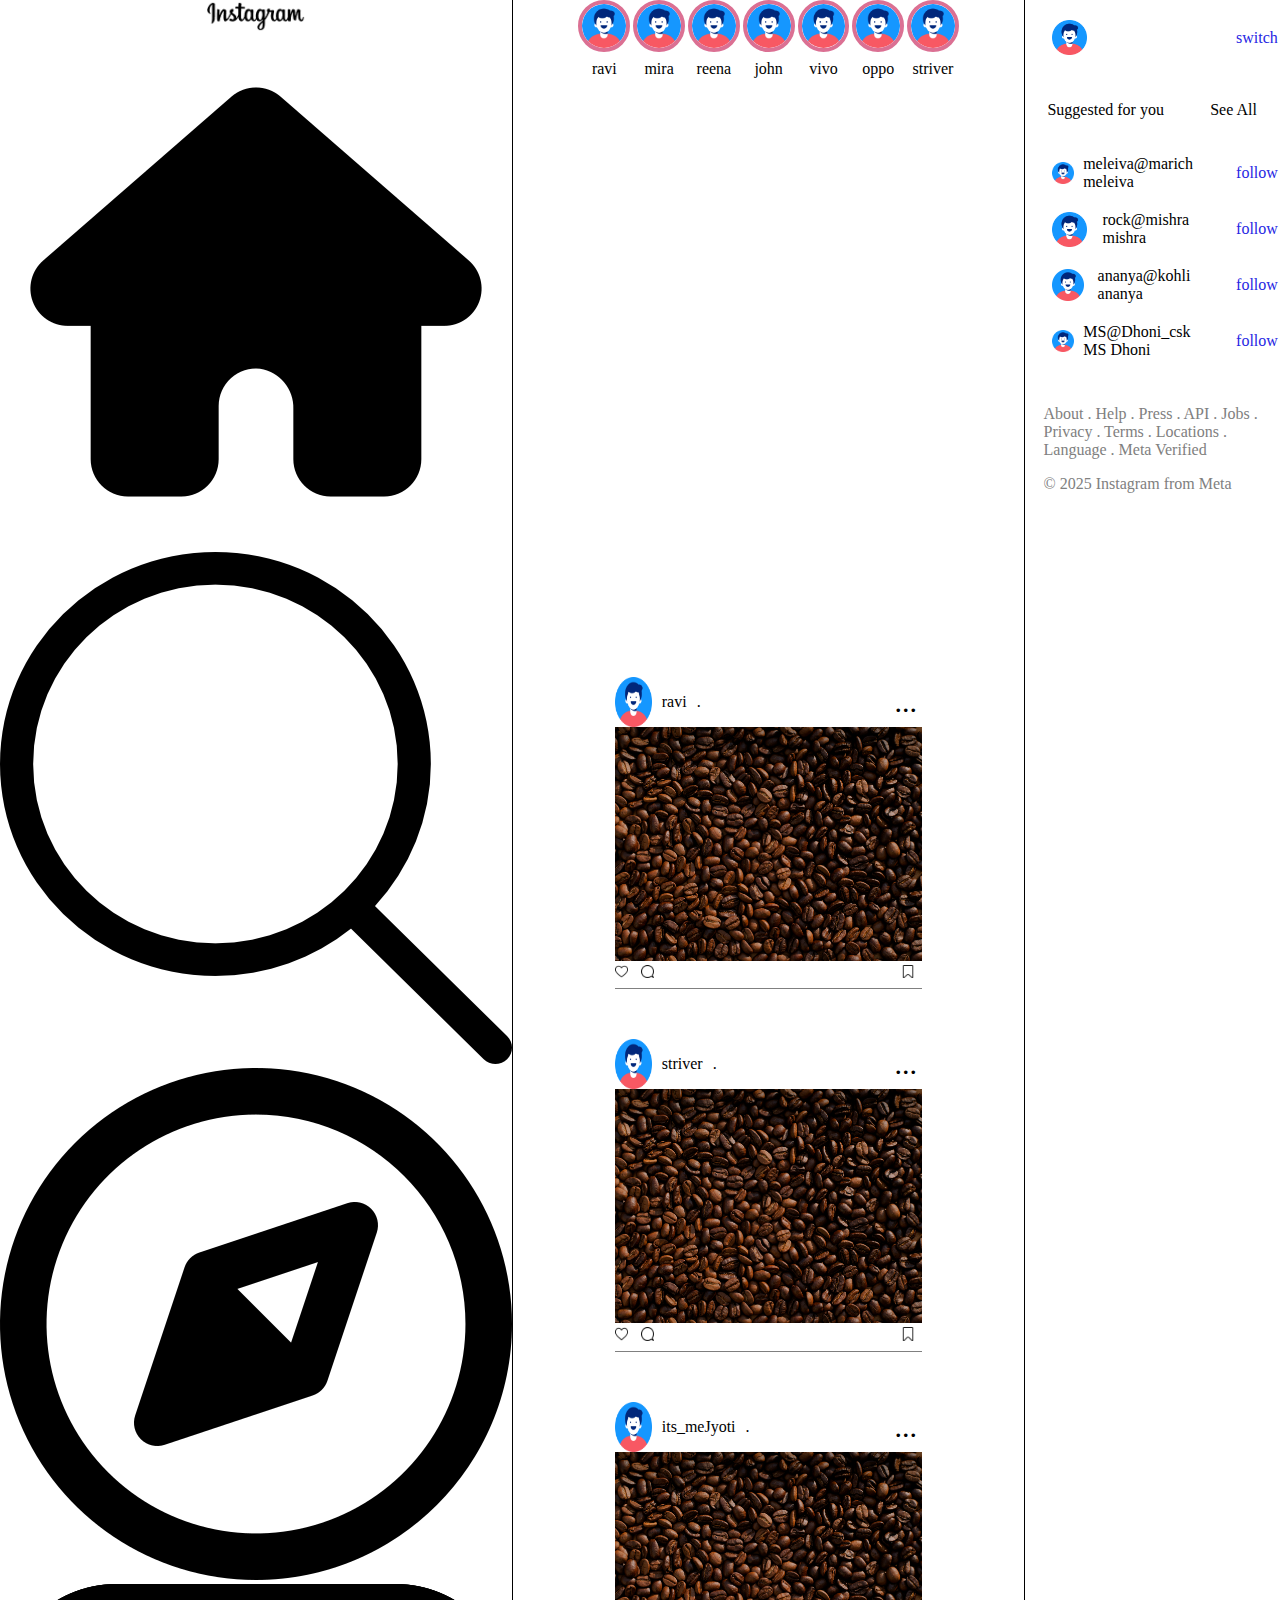
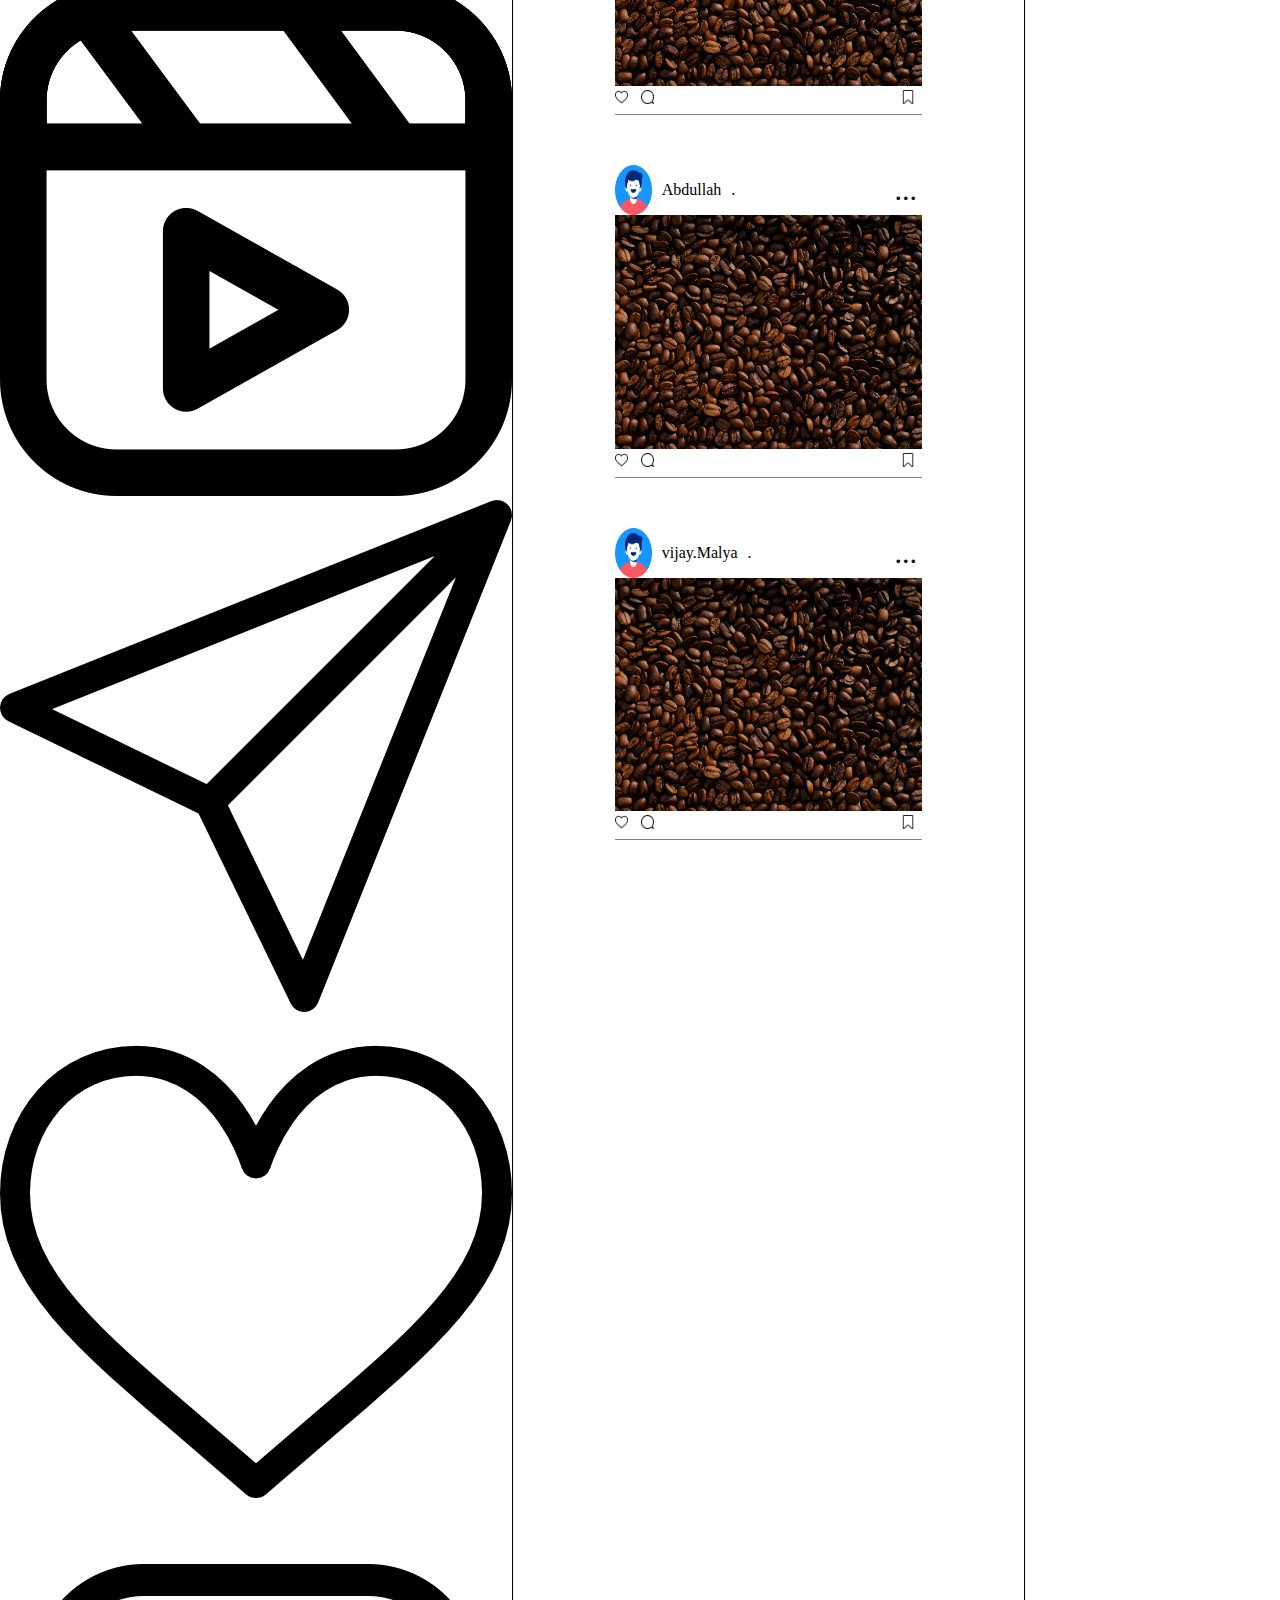
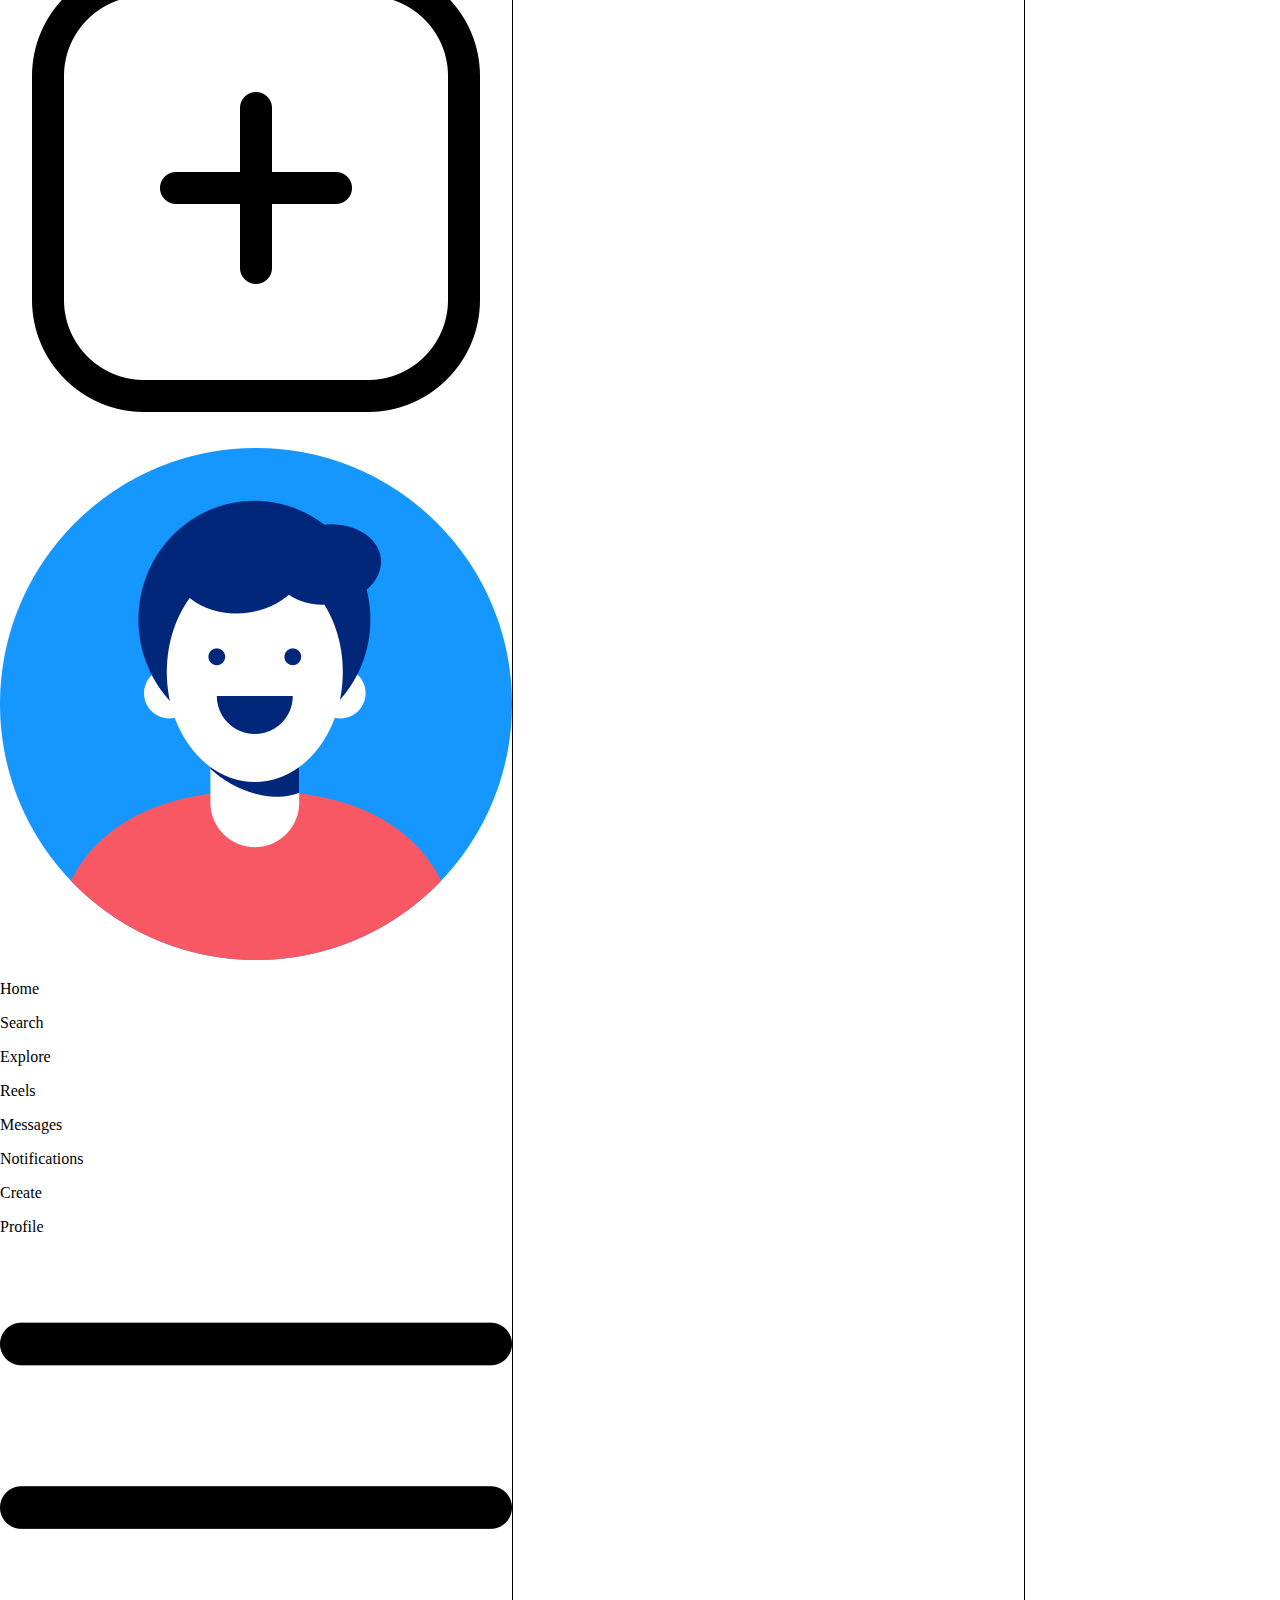
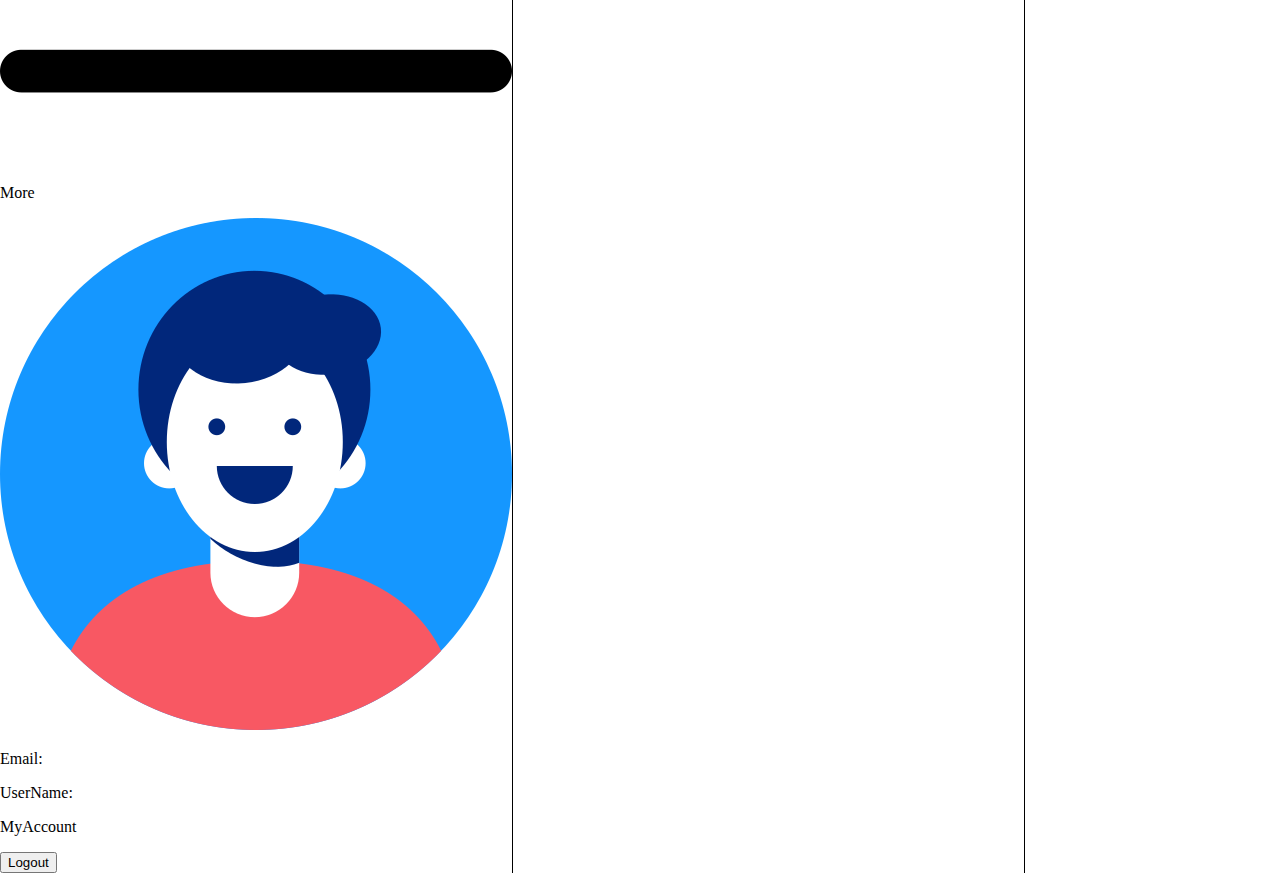
<file: index.html>
<!DOCTYPE html>
<html lang="en">
  <head>
    <meta charset="UTF-8" />
    <meta name="viewport" content="width=device-width, initial-scale=1.0" />
    <title>Instagram</title>
    <link rel="stylesheet" href="style.css" />
  </head>
  <body>
    <div id="main">
      <div id="nav">
        <div id="instalogo">
          <img src="images/instagramText.png" width="100px" />
        </div>

        <div id="instamiddle">
          <div class="logos">
            <img src="images/home-icon.png" />
            <img src="images/search-icon.png" />
            <img src="images/explore-icon.png" />
            <img src="images/reels-icon.png" />
            <img src="images/messages-icon.png" />
            <img src="images/notifications-icon.png" />
            <img src="images/create-icon.png" />
            <img src="images/profile-icon.png" />
          </div>
          <div class="data">
            <p>Home</p>
            <p>Search</p>
            <p>Explore</p>
            <p>Reels</p>
            <p>Messages</p>
            <p>Notifications</p>
            <p>Create</p>
            <p>Profile</p>
          </div>
        </div>

        <div id="instabottom">
          <div class="bottomlogo">
            <img id="more" src="images/more-icon.png" />
          </div>
          <div class="bottomdata">
            <p id="pmore">More</p>
          </div>
        </div>

        <div id="dropdown" class="dropdown hidden">
          <div id="dropdown-img">
            <img src="images/profile-icon.png" />
          </div>
          <div id="dropdown-data">
            <p><span>Email:</span><span id="email"></span></p>
            <p><span>UserName:</span><span id="username"></span></p>
            <p>MyAccount</p>
            <button id="logout">Logout</button>
          </div>
        </div>
      </div>

      <div id="mainbody">
        <div id="posts">
          <div class="centre-post">
            <div class="stories">
              <div class="storyimg">
                <img src="images/profile-icon.png" />
                <p>ravi</p>
              </div>

              <div class="storyimg">
                <img src="images/profile-icon.png" />
                <p>mira</p>
              </div>

              <div class="storyimg">
                <img src="images/profile-icon.png" />
                <p>reena</p>
              </div>

              <div class="storyimg">
                <img src="images/profile-icon.png" />
                <p>john</p>
              </div>

              <div class="storyimg">
                <img src="images/profile-icon.png" />
                <p>vivo</p>
              </div>

              <div class="storyimg">
                <img src="images/profile-icon.png" />
                <p>oppo</p>
              </div>

              <div class="storyimg">
                <img src="images/profile-icon.png" />
                <p>striver</p>
              </div>
            </div>

            <div class="post">
              <div class="post-items">
                <div class="post-head">
                  <div class="head-content">
                    <img src="images/profile-icon.png" />
                    <p>ravi</p>
                    <p>.</p>
                  </div>
                  <div class="head-sidemenu">...</div>
                </div>
                <div class="post-img">
                  <img src="images/coffee.png" />
                </div>
                <div class="post-bottom">
                  <div class="likeandcomment">
                    <img src="images/heart.png" />
                    <img src="images/chat.png" />
                  </div>
                  <div class="save">
                    <img src="images/save-instagram.png" />
                  </div>
                </div>
              </div>

              <div class="post-items">
                <div class="post-head">
                  <div class="head-content">
                    <img src="images/profile-icon.png" />
                    <p>striver</p>
                    <p>.</p>
                  </div>
                  <div class="head-sidemenu">...</div>
                </div>
                <div class="post-img">
                  <img src="images/coffee.png" />
                </div>
                <div class="post-bottom">
                  <div class="likeandcomment">
                    <img src="images/heart.png" />
                    <img src="images/chat.png" />
                  </div>
                  <div class="save">
                    <img src="images/save-instagram.png" />
                  </div>
                </div>
              </div>

              <div class="post-items">
                <div class="post-head">
                  <div class="head-content">
                    <img src="images/profile-icon.png" />
                    <p>its_meJyoti</p>
                    <p>.</p>
                  </div>
                  <div class="head-sidemenu">...</div>
                </div>
                <div class="post-img">
                  <img src="images/coffee.png" />
                </div>
                <div class="post-bottom">
                  <div class="likeandcomment">
                    <img src="images/heart.png" />
                    <img src="images/chat.png" />
                  </div>
                  <div class="save">
                    <img src="images/save-instagram.png" />
                  </div>
                </div>
              </div>

              <div class="post-items">
                <div class="post-head">
                  <div class="head-content">
                    <img src="images/profile-icon.png" />
                    <p>Abdullah</p>
                    <p>.</p>
                  </div>
                  <div class="head-sidemenu">...</div>
                </div>
                <div class="post-img">
                  <img src="images/coffee.png" />
                </div>
                <div class="post-bottom">
                  <div class="likeandcomment">
                    <img src="images/heart.png" />
                    <img src="images/chat.png" />
                  </div>
                  <div class="save">
                    <img src="images/save-instagram.png" />
                  </div>
                </div>
              </div>

              <div class="post-items">
                <div class="post-head">
                  <div class="head-content">
                    <img src="images/profile-icon.png" />
                    <p>vijay.Malya</p>
                    <p>.</p>
                  </div>
                  <div class="head-sidemenu">...</div>
                </div>
                <div class="post-img">
                  <img src="images/coffee.png" />
                </div>
                <div class="post-bottom">
                  <div class="likeandcomment">
                    <img src="images/heart.png" />
                    <img src="images/chat.png" />
                  </div>
                  <div class="save">
                    <img src="images/save-instagram.png" />
                  </div>
                </div>
              </div>
            </div>
          </div>
        </div>

        <div id="follow">
          <!-- // my profile -->
          <div id="myprofile">
            <div id="imgdata">
              <div id="img">
                <img src="images/profile-icon.png" />
              </div>

              <div id="data">
                <span id="myemail"></span>
                <span id="myname"></span>
              </div>
            </div>

            <div id="switch">
              <span style="padding-left: 20px; color: rgb(38, 38, 227)"
                >switch</span
              >
            </div>
          </div>

          <!-- // suggested profiles -->
          <div id="suggested-profiles">
            <div id="suggested-head">
              <p>Suggested for you</p>
              <p>See All</p>
            </div>
            <div id="suggested-profiles-list">
              <div class="suggested-profile">
                <div class="suggestion-imgdata">
                  <div class="suggestionimg">
                    <img src="images/profile-icon.png" />
                  </div>

                  <div class="suggestion-data">
                    <span>meleiva@marich</span>
                    <span>meleiva</span>
                  </div>
                </div>

                <div class="suggested-follow">
                  <span style="padding-left: 20px; color: rgb(38, 38, 227)"
                    >follow</span
                  >
                </div>
              </div>

              <div class="suggested-profile">
                <div class="suggestion-imgdata">
                  <div class="suggestionimg">
                    <img src="images/profile-icon.png" />
                  </div>

                  <div class="suggestion-data">
                    <span>rock@mishra</span>
                    <span>mishra</span>
                  </div>
                </div>

                <div class="suggested-follow">
                  <span style="padding-left: 20px; color: rgb(38, 38, 227)"
                    >follow</span
                  >
                </div>
              </div>

              <div class="suggested-profile">
                <div class="suggestion-imgdata">
                  <div class="suggestionimg">
                    <img src="images/profile-icon.png" />
                  </div>

                  <div class="suggestion-data">
                    <span>ananya@kohli</span>
                    <span>ananya</span>
                  </div>
                </div>

                <div class="suggested-follow">
                  <span style="padding-left: 20px; color: rgb(38, 38, 227)"
                    >follow</span
                  >
                </div>
              </div>

              <div class="suggested-profile">
                <div class="suggestion-imgdata">
                  <div class="suggestionimg">
                    <img src="images/profile-icon.png" />
                  </div>

                  <div class="suggestion-data">
                    <span>MS@Dhoni_csk</span>
                    <span>MS Dhoni</span>
                  </div>
                </div>

                <div class="suggested-follow">
                  <span style="padding-left: 20px; color: rgb(38, 38, 227)"
                    >follow</span
                  >
                </div>
              </div>
            </div>
          </div>
          <!-- // footer links  -->
          <div id="footer">
            <p style="color: gray">
              About . Help . Press . API . Jobs . Privacy . Terms . Locations .
              Language . Meta Verified
            </p>

            <p style="color: gray">© 2025 Instagram from Meta</p>
          </div>
        </div>
      </div>
    </div>

    <script src="script.js"></script>
  </body>
</html>
</file>
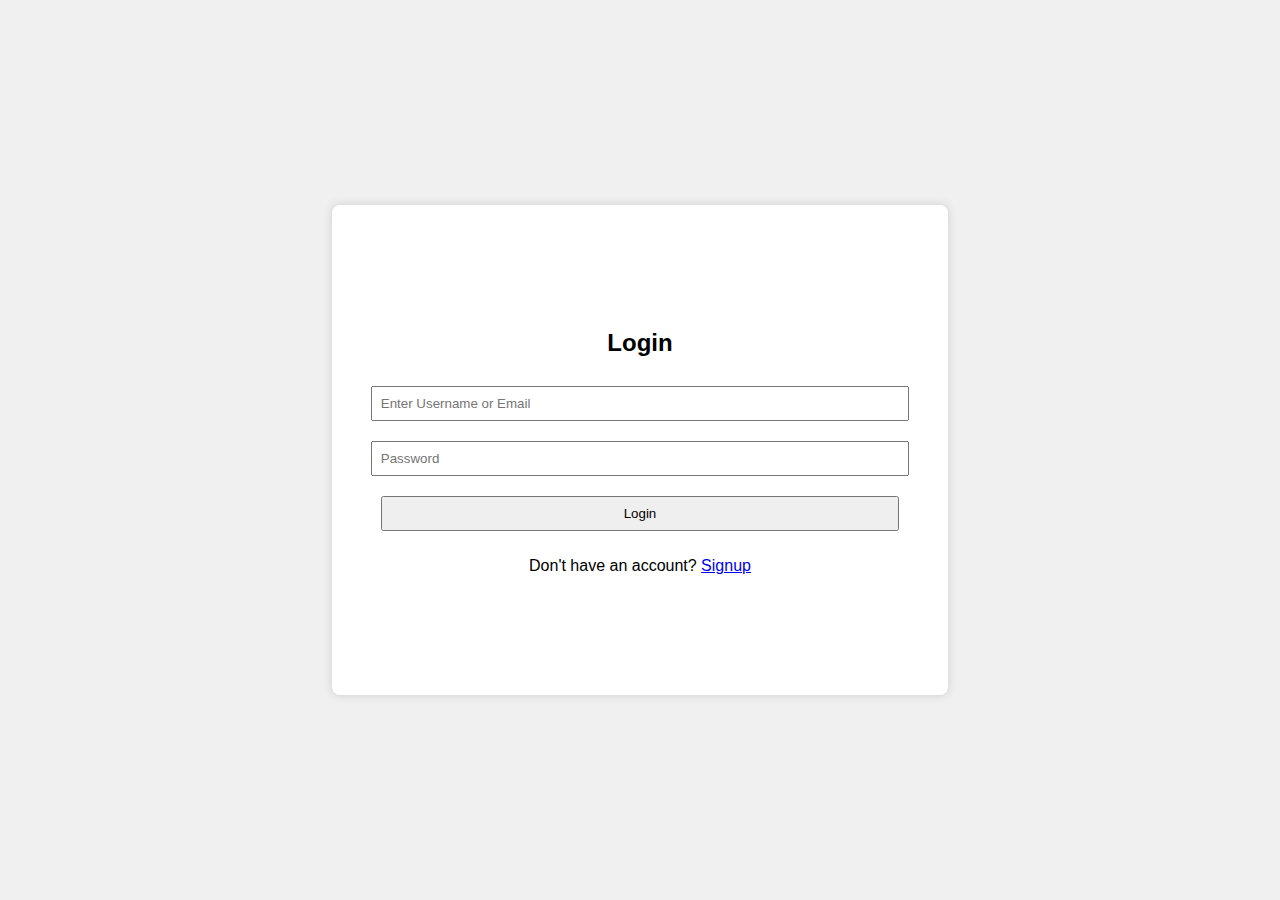
<file: Authentication/index.html>
<!DOCTYPE html>
<html lang="en">
  <head>
    <meta charset="UTF-8" />
    <title>Login</title>
    <link rel="stylesheet" href="Auth.css" />
  </head>
  <body>
    <div>
      <form id="loginForm">
        <h2>Login</h2>
        <input
          type="text"
          id="loginUsername"
          placeholder="Enter Username or Email"
          required
        />
        <input
          type="password"
          id="loginPassword"
          placeholder="Password"
          required
        />
        <button type="submit">Login</button>
        <p>Don't have an account? <a href="signup.html">Signup</a></p>
      </form>
    </div>
    <script src="Auth.js"></script>
  </body>
</html>
</file>
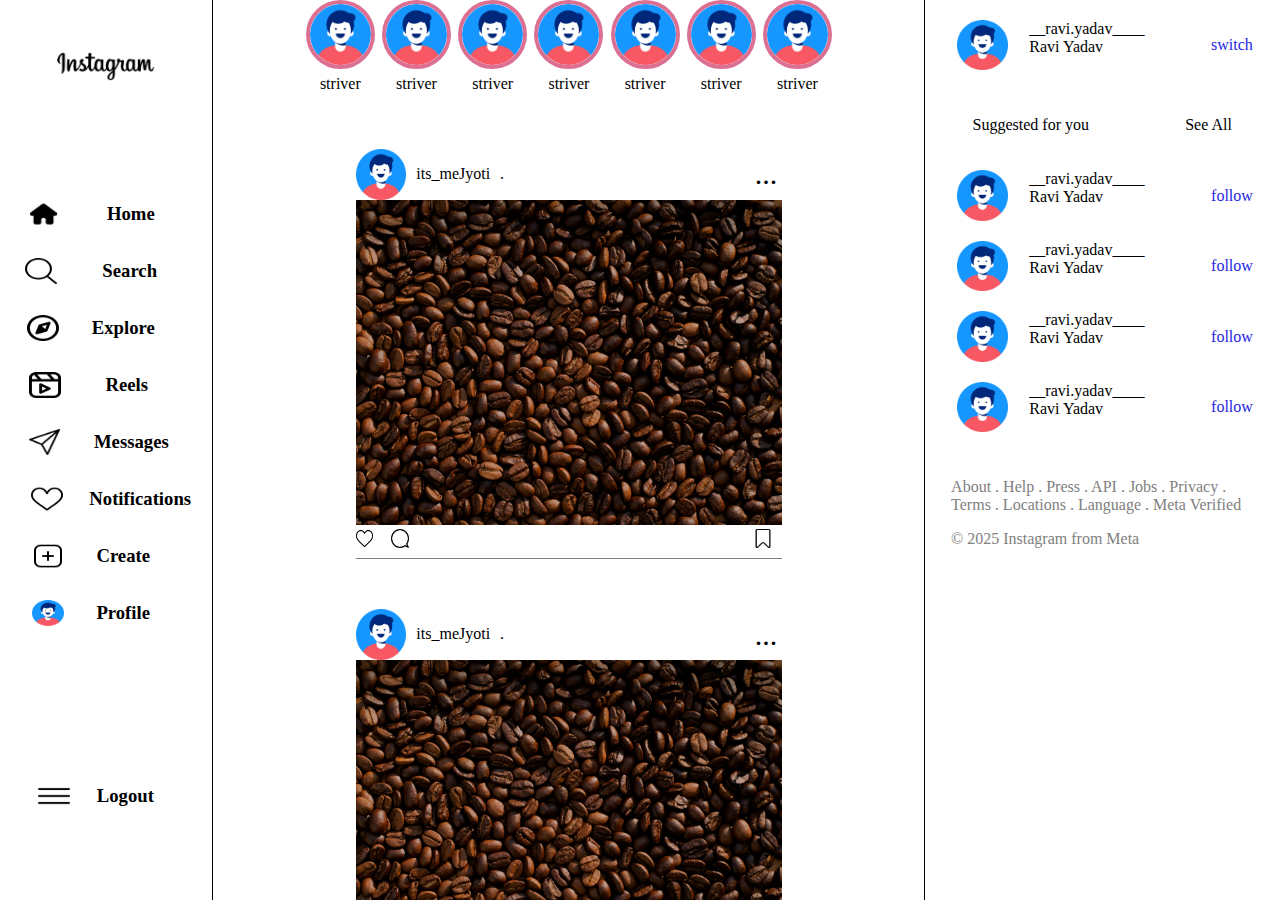
<file: insta.html>
<!DOCTYPE html>
<html lang="en">
  <head>
    <meta charset="UTF-8" />
    <meta name="viewport" content="width=device-width, initial-scale=1.0" />
    <title>Instagram</title>
    <link rel="stylesheet" href="style.css" />
  </head>
  <body>
    <div id="main">
      <div id="nav">
        <div id="instalogo">
          <img src="images/instagramText.png" width="100px" />
        </div>

        <div id="instamiddle">
          <div class="middle">
            <img
              id="home"
              src="images/home-icon.png"
              style="margin-right: 20px"
            />
            <h3 style="margin-right: 30px">Home</h3>
          </div>

          <div class="middle">
            <img
              id="search"
              src="images/search-icon.png"
              style="margin-right: 20px"
            />
            <h3 style="margin-right: 30px">Search</h3>
          </div>

          <div class="middle">
            <img
              id="explore"
              src="images/explore-icon.png"
              style="margin-right: 5px"
            />
            <h3 style="margin-right: 30px">Explore</h3>
          </div>

          <div class="middle">
            <img
              id="reels"
              src="images/reels-icon.png"
              style="margin-right: 15px"
            />
            <h3 style="margin-right: 35px">Reels</h3>
          </div>

          <div class="middle">
            <img
              id="messages"
              src="images/messages-icon.png"
              style="margin-right: 5px"
            />
            <h3 style="margin-right: 15px">Messages</h3>
          </div>

          <div class="middle">
            <img
              id="notifications"
              src="images/notifications-icon.png"
              style="margin-right: -5px"
            />
            <h3 style="margin-right: -10px">Notifications</h3>
          </div>

          <div class="middle">
            <img id="create" src="images/create-icon.png" />
            <h3 style="padding-right: 30px">Create</h3>
          </div>

          <div class="middle">
            <img id="profile" src="images/profile-icon.png" />
            <h3 style="padding-right: 30px">Profile</h3>
          </div>
        </div>

        <div id="instabottom">
          <div class="bottom">
            <img
              id="more"
              src="images/more-icon.png"
              style="margin-right: -12px; cursor: pointer"
            />
            <h3 id="logoutpara" style="margin-right: 20px; cursor: pointer">
              Logout
            </h3>
          </div>
        </div>
      </div>

      <div id="mainbody">
        <div id="posts">
          <div class="centre-post">
            <div class="stories">
              <div class="storyimg">
                <img src="images/profile-icon.png" />
                <p>striver</p>
              </div>

              <div class="storyimg">
                <img src="images/profile-icon.png" />
                <p>striver</p>
              </div>

              <div class="storyimg">
                <img src="images/profile-icon.png" />
                <p>striver</p>
              </div>

              <div class="storyimg">
                <img src="images/profile-icon.png" />
                <p>striver</p>
              </div>

              <div class="storyimg">
                <img src="images/profile-icon.png" />
                <p>striver</p>
              </div>

              <div class="storyimg">
                <img src="images/profile-icon.png" />
                <p>striver</p>
              </div>

              <div class="storyimg">
                <img src="images/profile-icon.png" />
                <p>striver</p>
              </div>
            </div>

            <div class="post">
              <div class="post-items">
                <div class="post-head">
                  <div class="head-content">
                    <img src="images/profile-icon.png" />
                    <p>its_meJyoti</p>
                    <p>.</p>
                  </div>
                  <div class="head-sidemenu">...</div>
                </div>
                <div class="post-img">
                  <img src="images/coffee.png" />
                </div>
                <div class="post-bottom">
                  <div class="likeandcomment">
                    <img src="images/heart.png" />
                    <img src="images/chat.png" />
                  </div>
                  <div class="save">
                    <img src="images/save-instagram.png" />
                  </div>
                </div>
              </div>

              <div class="post-items">
                <div class="post-head">
                  <div class="head-content">
                    <img src="images/profile-icon.png" />
                    <p>its_meJyoti</p>
                    <p>.</p>
                  </div>
                  <div class="head-sidemenu">...</div>
                </div>
                <div class="post-img">
                  <img src="images/coffee.png" />
                </div>
                <div class="post-bottom">
                  <div class="likeandcomment">
                    <img src="images/heart.png" />
                    <img src="images/chat.png" />
                  </div>
                  <div class="save">
                    <img src="images/save-instagram.png" />
                  </div>
                </div>
              </div>

              <div class="post-items">
                <div class="post-head">
                  <div class="head-content">
                    <img src="images/profile-icon.png" />
                    <p>its_meJyoti</p>
                    <p>.</p>
                  </div>
                  <div class="head-sidemenu">...</div>
                </div>
                <div class="post-img">
                  <img src="images/coffee.png" />
                </div>
                <div class="post-bottom">
                  <div class="likeandcomment">
                    <img src="images/heart.png" />
                    <img src="images/chat.png" />
                  </div>
                  <div class="save">
                    <img src="images/save-instagram.png" />
                  </div>
                </div>
              </div>

              <div class="post-items">
                <div class="post-head">
                  <div class="head-content">
                    <img src="images/profile-icon.png" />
                    <p>its_meJyoti</p>
                    <p>.</p>
                  </div>
                  <div class="head-sidemenu">...</div>
                </div>
                <div class="post-img">
                  <img src="images/coffee.png" />
                </div>
                <div class="post-bottom">
                  <div class="likeandcomment">
                    <img src="images/heart.png" />
                    <img src="images/chat.png" />
                  </div>
                  <div class="save">
                    <img src="images/save-instagram.png" />
                  </div>
                </div>
              </div>

              <div class="post-items">
                <div class="post-head">
                  <div class="head-content">
                    <img src="images/profile-icon.png" />
                    <p>its_meJyoti</p>
                    <p>.</p>
                  </div>
                  <div class="head-sidemenu">...</div>
                </div>
                <div class="post-img">
                  <img src="images/coffee.png" />
                </div>
                <div class="post-bottom">
                  <div class="likeandcomment">
                    <img src="images/heart.png" />
                    <img src="images/chat.png" />
                  </div>
                  <div class="save">
                    <img src="images/save-instagram.png" />
                  </div>
                </div>
              </div>
            </div>
          </div>
        </div>

        <div id="follow">
          <!-- // my profile -->
          <div id="myprofile">
            <div id="imgdata">
              <div id="img">
                <img src="images/profile-icon.png" />
              </div>

              <div id="data">
                <span>__ravi.yadav____</span>
                <span>Ravi Yadav</span>
              </div>
            </div>

            <div id="switch">
              <span style="padding-left: 20px; color: rgb(38, 38, 227)"
                >switch</span
              >
            </div>
          </div>

          <!-- // suggested profiles -->
          <div id="suggested-profiles">
            <div id="suggested-head">
              <p>Suggested for you</p>
              <p>See All</p>
            </div>
            <div id="suggested-profiles-list">
              <div class="suggested-profile">
                <div class="suggestion-imgdata">
                  <div class="suggestionimg">
                    <img src="images/profile-icon.png" />
                  </div>

                  <div class="suggestion-data">
                    <span>__ravi.yadav____</span>
                    <span>Ravi Yadav</span>
                  </div>
                </div>

                <div class="suggested-follow">
                  <span style="padding-left: 20px; color: rgb(38, 38, 227)"
                    >follow</span
                  >
                </div>
              </div>

              <div class="suggested-profile">
                <div class="suggestion-imgdata">
                  <div class="suggestionimg">
                    <img src="images/profile-icon.png" />
                  </div>

                  <div class="suggestion-data">
                    <span>__ravi.yadav____</span>
                    <span>Ravi Yadav</span>
                  </div>
                </div>

                <div class="suggested-follow">
                  <span style="padding-left: 20px; color: rgb(38, 38, 227)"
                    >follow</span
                  >
                </div>
              </div>

              <div class="suggested-profile">
                <div class="suggestion-imgdata">
                  <div class="suggestionimg">
                    <img src="images/profile-icon.png" />
                  </div>

                  <div class="suggestion-data">
                    <span>__ravi.yadav____</span>
                    <span>Ravi Yadav</span>
                  </div>
                </div>

                <div class="suggested-follow">
                  <span style="padding-left: 20px; color: rgb(38, 38, 227)"
                    >follow</span
                  >
                </div>
              </div>

              <div class="suggested-profile">
                <div class="suggestion-imgdata">
                  <div class="suggestionimg">
                    <img src="images/profile-icon.png" />
                  </div>

                  <div class="suggestion-data">
                    <span>__ravi.yadav____</span>
                    <span>Ravi Yadav</span>
                  </div>
                </div>

                <div class="suggested-follow">
                  <span style="padding-left: 20px; color: rgb(38, 38, 227)"
                    >follow</span
                  >
                </div>
              </div>
            </div>
          </div>
          <!-- // footer links  -->
          <div id="footer">
            <p style="color: gray">
              About . Help . Press . API . Jobs . Privacy . Terms . Locations .
              Language . Meta Verified
            </p>

            <p style="color: gray">© 2025 Instagram from Meta</p>
          </div>
        </div>
      </div>
    </div>

    <script src="script.js"></script>
  </body>
</html>
</file>
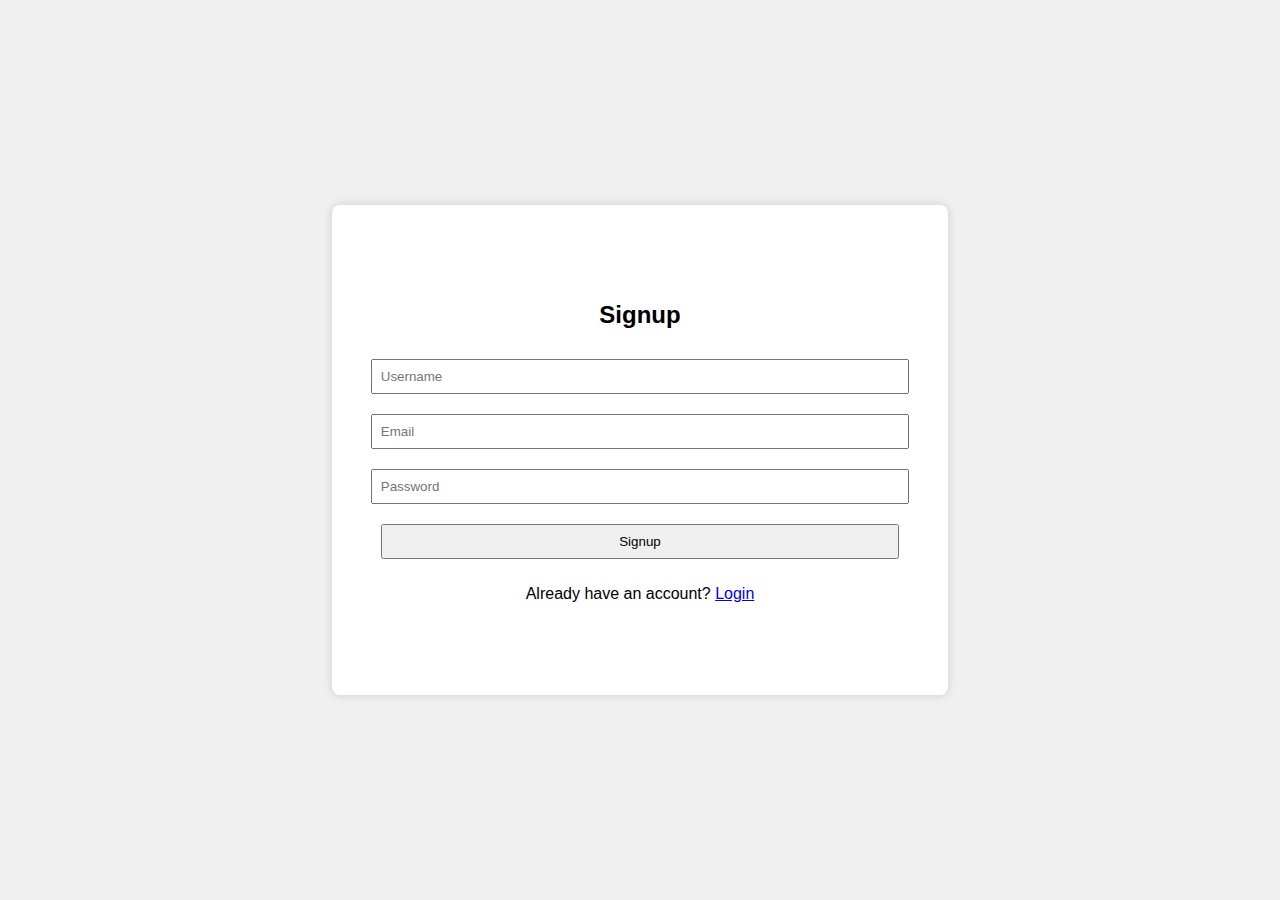
<file: signup.html>
<!DOCTYPE html>
<html lang="en">
  <head>
    <meta charset="UTF-8" />
    <title>Signup</title>
    <link rel="stylesheet" href="Auth.css" />
  </head>
  <body>
    <div>
      
      <form id="signupForm">
        <h2>Signup</h2>
        <input
          type="text"
          id="signupUsername"
          placeholder="Username"
          required
        />
        <input type="email" id="Email" placeholder="Email" required />

        <input
          type="password"
          id="signupPassword"
          placeholder="Password"
          required
        />
        
        <button type="submit">Signup</button>
        <p>Already have an account? <a href="index.html">Login</a></p>
      </form>
    </div>
    <script src="Auth.js"></script>
  </body>
</html>
</file>
<file: style.css>
body {
  padding: 0;
  margin: 0;
}


#main {
  height: 100vh;
  display: grid;
  grid-template-columns: 1fr 5fr;
}
/* ------------------------------------ navbar css ------------------ */
#nav {
  /* background-color: red; */
  display: flex;
  flex-direction: column;
  align-items: center;
  justify-content: space-around;
  border-right: 1px solid black;
}


#instamiddle {
  width: 100%;
}
#instamiddle .middle {
  display: flex;
  align-items: center;
  justify-content: space-evenly;
  width: 100%;
  height: 12%;
}
.middle img {
  width: 15%;
  height: 45%;
}
#instabottom {
  width: 100%;
  height: 10%;
}
#instabottom .bottom {
  display: flex;
  align-items: center;
  justify-content: space-evenly;
  width: 100%;
  height: 80%;
}

#instabottom .bottom img {
  width: 15%;
  height: 30%;
}

/*-------------------------------------------- main body csss ----------------------------------*/
#mainbody {
  display: grid;
  grid-template-columns: 2fr 1fr;
  /* background-color: pink; */
  overflow: scroll;
}
#posts {
  display: flex;
  justify-content: center;
  /* background-color: aqua; */
  border-right: 1px solid black;
  width: 100%;
}
.centre-post {
  display: flex;
  flex-direction: column;
  align-items: center;
  gap: 10%;
  width: 75%;

  /* background-color: greenyellow; */
}
.stories {
  display: flex;
  width: 100%;
}
.storyimg {
  display: flex;
  flex-direction: column;
  align-items: center;
  width: 15%;
  position: relative;
}
.storyimg p {
  position: absolute;
  top: 70%;
}
.storyimg img {
  border: 4px solid palevioletred;
  border-radius: 50%;
  width: 80%;
}
.post {
  width: 80%;
  gap: 50px;
  margin-top: 15%;
  /* background-color: white; */
  display: flex;
  flex-direction: column;
}
.post-items,
.post-head,
.post-img,
.post-bottom {
  width: 100%;
}
.post-items {
  border-bottom: 1px solid gray;
  padding-bottom: 10px;
}
.post-img img {
  width: 100%;
}
.post-head {
  display: flex;
  align-items: center;
  justify-content: space-between;
}
.head-content {
  display: flex;
  gap: 10px;
  width: 70%;
}
.head-sidemenu {
  padding-right: 5px;
  font-size: 30px;
}
.head-content img {
  width: 17%;
}
.post-bottom {
  display: flex;
  justify-content: space-between;
}
.likeandcomment {
  display: flex;
  gap: 7%;
  width: 60%;
}
.likeandcomment img {
  width: 7%;
}
.save {
  display: flex;
  justify-content: space-around;
  width: 30%;
}
.save img {
  margin-left: 70%;
  width: 15%;
}
#follow {
  display: flex;
  flex-direction: column;
  align-items: center;

  gap: 30px;
  /* background-color: blue; */
}
/* p {
  height: 500px;
  background-color: greenyellow;
} */

/* ---------------- right part styling -------------- */
#myprofile {
  display: flex;
  align-items: center;
  justify-content: space-around;
  width: 100%;
  margin-top: 20px;
}
#imgdata {
  display: flex;
  /* gap: 10px; */
  width: 60%;
}
#img {
  display: flex;
  align-items: center;
  width: 40%;
  /* background-color: blueviolet; */
  padding-left: 15px;
}
#img img {
  width: 70%;
}
#data {
  width: 70%;
  /* background-color: beige; */
}
#switch {
  width: 20%;
  /* background-color: coral; */
}

/* ----------------------suggestedprofile css -----------------------------*/
#suggested-profiles-list {
  display: flex;
  flex-direction: column;
}
#suggested-profiles {
  display: flex;
  flex-direction: column;
  /* background-color: chartreuse; */
}
#suggested-head {
  display: flex;
  justify-content: space-around;
  /* background-color: darkgreen; */
}

.suggested-profile {
  display: flex;
  align-items: center;
  justify-content: space-around;
  width: 100%;
  margin-top: 20px;
}
.suggestion-imgdata {
  display: flex;
  /* gap: 10px; */
  width: 60%;
}
.suggestionimg {
  display: flex;
  align-items: center;
  width: 40%;
  /* background-color: blueviolet; */
  padding-left: 15px;
}
.suggestionimg img {
  width: 70%;
}
.storyimg p {
  top: 85%;
}
.suggestion-data {
  width: 70%;
}
.suggested-follow {
  width: 20%;
}

#footer {
  width: 85%;
}
@media screen and (max-width: 1160px) {
  #follow {
    display: none;
  }
  #mainbody {
    grid-template-columns: 1fr;
  }
  .storyimg p {
    top: 85%;
  }
}
@media screen and (max-width: 900px) {
  .storyimg p {
    position: absolute;
    top: 75%;
  }
  .middle h3 {
    display: none;
  }
  .bottom h3 {
    display: none;
  }

  #instamiddle {
    height: 60%;
  }
  #instamiddle .middle {
    align-items: center;
    justify-content: center;
  }
  #home {
    height: 50%;
    width: 20%;
  }
  #search {
    height: 50%;
    width: 20%;
    padding-left: 3px;
  }
  #explore {
    height: 50%;
    width: 20%;
    padding-right: 7px;
  }
  #reels {
    height: 50%;
    width: 20%;
    padding-left: 7px;
  }
  #messages {
    height: 50%;
    width: 20%;
    padding-right: 3px;
  }
  #notifications {
    height: 50%;
    width: 20%;
    padding-right: 8px;
  }
  #create {
    height: 50%;
    width: 20%;
    padding-right: 2px;
  }
  #profile {
    height: 50%;
    width: 20%;
  }
  #more {
    height: 60%;
    width: 30%;
    padding-right: 10px;
  }
}

@media screen and (max-width: 769px) {
  .storyimg p {
    position: absolute;
    top: 80%;
  }

  #nav {
    display: flex;
    flex-direction: row;
    justify-content: space-between;
    border: none;
    padding-left: 5%;
    padding-top: 2%;
    height: 10vh;
    /* display: none; */
  }
  #instabottom {
    width: 40%;
    height: 100%;
  }
  .bottom {
    padding-left: 30%;
    height: 100%;
  }

  #main {
    display: flex;
    flex-direction: column;
  }
  #instamiddle {
    display: none;
  }
  
  #mainbody {
    width: 100vw;
    height: 100vh;
  }
  .centre-post {
    width: 100vw;
    height: 100%;
  }
}

@media screen and (max-width: 450px) {
  .head-content img {
    width: 22%;
  }
}
</file>
<file: Authentication/Auth.css>
body {
  font-family: Arial, sans-serif;
  padding: 20px;
  background-color: #f0f0f0;
  padding: 0;
  margin: 0;
}

form {
  width: 45%;
  height: 50%;
  background: white;
  padding: 20px;

  margin: auto;
  border-radius: 8px;
  box-shadow: 0 0 10px #ccc;
  display: flex;
  flex-direction: column;
  align-items: center;
  justify-content: center;
}

input,
button {
  display: block;
  width: 90%;
  margin: 10px 0;
  padding: 8px;
}

div {
  height: 100vh;
  width: 100vw;
  /* background-color: red; */
  display: flex;
  align-items: center;
}

@media screen and (max-width: 900px) {
  form {
    width: 45%;
  }
}

@media screen and (max-width: 650px) {
  form {
    width: 60%;
  }
}

@media screen and (max-width: 400px) {
  form {
    width: 80%;
  }
}
</file>
<file: Auth.css>
body {
  font-family: Arial, sans-serif;
  padding: 20px;
  background-color: #f0f0f0;
  padding: 0;
  margin: 0;
}

form {
  width: 45%;
  height: 50%;
  background: white;
  padding: 20px;

  margin: auto;
  border-radius: 8px;
  box-shadow: 0 0 10px #ccc;
  display: flex;
  flex-direction: column;
  align-items: center;
  justify-content: center;
}

input,
button {
  display: block;
  width: 90%;
  margin: 10px 0;
  padding: 8px;
}

div {
  height: 100vh;
  width: 100vw;
  /* background-color: red; */
  display: flex;
  align-items: center;
}

@media screen and (max-width: 900px) {
  form {
    width: 45%;
  }
}

@media screen and (max-width: 650px) {
  form {
    width: 60%;
  }
}

@media screen and (max-width: 400px) {
  form {
    width: 80%;
  }
}
</file>
